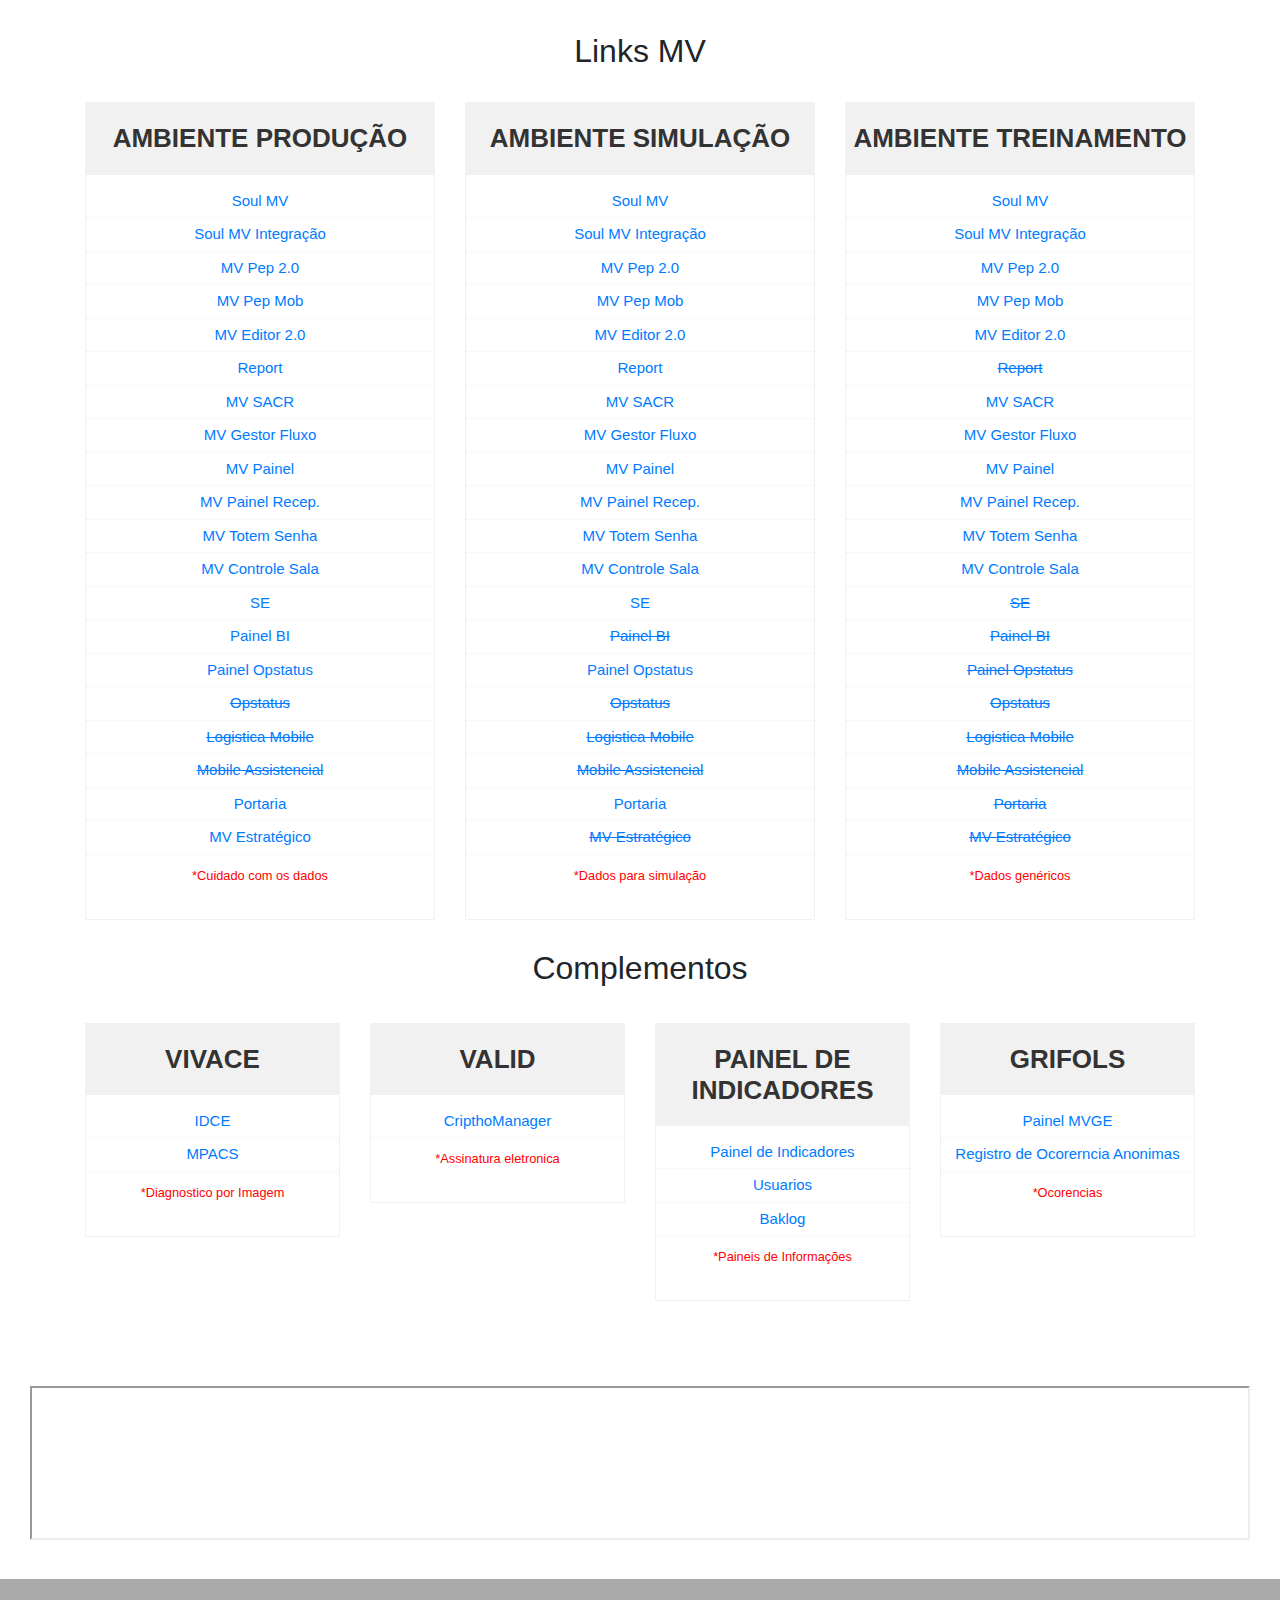
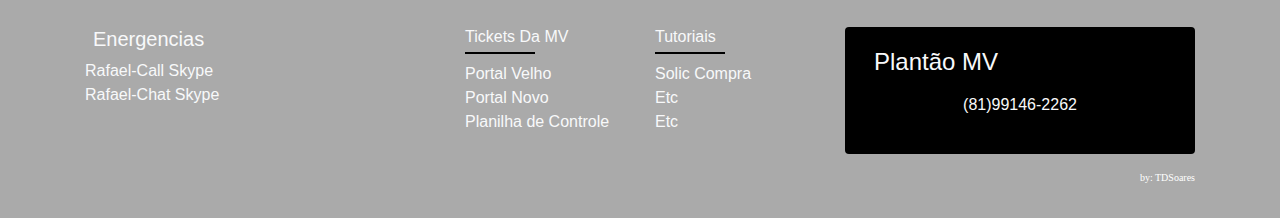
<file: index.html>
<!DOCTYPE html>
<html lang="pt-br">

<head>
	<meta charset="utf-8">
	<meta name="viewport" content="width=device-width, initial-scale=1, shrink-to-fit=no">
	<title>INOVA</title>
	<!-- CSS Bootstrap !-->
	<link rel="stylesheet" type="text/css" href="./src/css/bootstrap.min.css">
	<!-- CSS Personalizada !-->
	<link rel="stylesheet" type="text/css" href="./src/css/estilo.css">
	<!-- Fonte par Icones !-->
	<link rel="stylesheet" href="https://use.fontawesome.com/releases/v5.0.10/css/all.css"
		integrity="sha384-+d0P83n9kaQMCwj8F4RJB66tzIwOKmrdb46+porD/OvrJ+37WqIM7UoBtwHO6Nlg" crossorigin="inova">
</head>

<body>


	<!-- Seção de Links !-->
	<div class="container-fluid">
		<div class="my-2 py-4">
			<section class="container">
				<header class="col-md-12">
					<h2 class="text-center">Links MV</h2>
				</header>
				<div class="row py-4">
					<div class="col-sm-6 col-md-4 col-xs-12">
						<div class="tabela-pre sombra">
							<div class="pre-detalhe">
								<h2>Ambiente Produção</h2>
								<ul>
									<li><a href="http://soulprd.inovasaudesa.com.br" target="_blank">Soul MV</a></li>
									<li><a href="http://soulprd.inovasaudesa.com.br/integracao" target="_blank">Soul MV
											Integração</a></li>
									<li><a href="http://soulprd.inovasaudesa.com.br/mvpep" target="_blank">MV Pep
											2.0</a></li>
									<li><a href="http://soulprd.inovasaudesa.com.br/mvpep/mob" target="_blank">MV Pep
											Mob</a></li>
									<li><a href="http://soulprd.inovasaudesa.com.br/mveditor" target="_blank">MV Editor
											2.0</a></li>
									<li><a href="http://soulprd.inovasaudesa.com.br/report-designer/"
											target="_blank">Report</a></li>
									<li><a href="http://soulprd.inovasaudesa.com.br/mvsacr/index.html"
											target="_blank">MV SACR</a></li>
									<li><a href="http://soulprd.inovasaudesa.com.br/mvgestorfluxo/index.html"
											target="_blank">MV Gestor Fluxo</a></li>
									<li><a href="http://soulprd.inovasaudesa.com.br/mvpainel/index.html"
											target="_blank">MV Painel</a></li>
									<li><a href="http://soulprd.inovasaudesa.com.br/mvpainelrecepcao/index.html"
											target="_blank">MV Painel Recep.</a></li>
									<li><a href="http://soulprd.inovasaudesa.com.br/mvtotemsenha/index.html"
											target="_blank">MV Totem Senha</a></li>
									<li><a href="http://soulprd.inovasaudesa.com.br/mvcontrolesala/index.html"
											target="_blank">MV Controle Sala</a></li>
									<li><a href="http://ec2-54-233-140-125.sa-east-1.compute.amazonaws.com/SE_PRD"
											target="_blank">SE</a></li>
									<li><a href="http://ec2-54-233-140-125.sa-east-1.compute.amazonaws.com/Painel_PRD"
											target="_blank">Painel BI</a></li>
									<li><a href="http://soulprd.inovasaudesa.com.br/painel-centro-cirurgico"
											target="_blank">Painel Opstatus</a></li>
									<li><a href="#" target="_blank"><strike>Opstatus</strike></a></li>
									<li><a href="#" target="_blank"><strike>Logistica Mobile</strike></a></li>
									<li><a href="#" target="_blank"><strike>Mobile Assistencial</strike></a></li>
									<li><a href="http://soulprd.inovasaudesa.com.br/mvportaria/"
											target="_blank">Portaria</a></li>
									<li><a href="http://ec2-54-233-140-125.sa-east-1.compute.amazonaws.com/Auth_SE/app/?chave=%2b218CUhUHaHtzXCSCJDsj%2bdDWV9NairIOeRtJ8QBRfhyNbByN2QeDHqNJD5L%2bUQI6IGZF2XqXHQtw1dOfKZTdWIY4BGfgysHx42%2bFhZMqR0PR16iq5K8RWE8CF0NBzEs6ib8he6tzDx7%2bauIr9DjWAKYQdfolQlfyx2rim2LKVD%2fkBOLJnTdHIx6%2bIwVIyjquPCI458qmJdOcp5RT0F%2fapwshYZlL8PfgkxVoZVZOAnAWR16Eztfzg3tSE9N6QLe0rVX1%2fG29Wjxk%2foAYhLfgD2iBJtQxPgbEIsLrQz761s9UeV2RrRSkKBGDPuBuuhTpdzf90uT0JhSZN%2f%2fDf8UkaKBxlBfErxB28td%2fkkcNAMJ4Bultvh4XBpGblO7KWiQ4BBlN3u76z9GdfJEuSxr5bPRtIHBM7bGowCYdq%2b9rpJo5nH6Lcljg9%2bMaRQQigDCX57i%2f0sGqxvP9XaVzCAAg8nqTqrVudLib3HCMZZ1WucWzgxYreZ9828o9cGkNvbs5JsqRmPTCa3pKq%2fYO2rOgOIfGalzJ2kNM2O%2buVkTTm80Ir0Nf5NRVH%2f6dXFldpvzkny6bKLmGiUD8XHMGt71bOY0CgOIvQMEs0pZd1EXRYb43K3HjMlX9U%2fPhZ9m%2bUaYJAMYB7Xke%2b57xlvzEn6tx7EJaPYnmCN9dwpro6es3gapvdul7aHVvX%2fBtaWeotXuqHahI01dqcA8AZzHxjORX73aIxMolDIeH%2funWknl4L0yfcydghwO10rvVUL1qU2D"
											target="_blank">MV Estratégico</a></li>
								</ul>
							</div>
							<div class="small-red">
								<small>*Cuidado com os dados</small>
							</div>
						</div>
					</div>

					<div class="col-sm-6 col-md-4 col-xs-12">
						<div class="tabela-pre sombra">
							<div class="pre-detalhe">
								<h2>Ambiente Simulação</h2>
								<ul>
									<li><a href="http://soulsml.inovasaudesa.com.br:81/soul-mv" target="_blank">Soul
											MV</a></li>
									<li><a href="http://soulsml.inovasaudesa.com.br:81/integracao" target="_blank">Soul
											MV
											Integração</a></li>
									<li><a href="http://soulsml.inovasaudesa.com.br:81/mvpep" target="_blank">MV Pep
											2.0</a></li>
									<li><a href="http://soulsml.inovasaudesa.com.br:81/mvpep/mob" target="_blank">MV Pep
											Mob</a></li>
									<li><a href="http://soulsml.inovasaudesa.com.br:81/mveditor" target="_blank">MV
											Editor
											2.0</a></li>
									<li><a href="http://soulsml.inovasaudesa.com.br/report-designer"
											target="_blank">Report</a></li>
									<li><a href="http://soulsml.inovasaudesa.com.br/mvsacr/index.html"
											target="_blank">MV SACR</a></li>
									<li><a href="http://soulsml.inovasaudesa.com.br/mvgestorfluxo/index.html"
											target="_blank">MV Gestor Fluxo</a></li>
									<li><a href="http://soulsml.inovasaudesa.com.br/mvpainel/index.html"
											target="_blank">MV Painel</a></li>
									<li><a href="http://soulsml.inovasaudesa.com.br/mvpainelrecepcao/index.html"
											target="_blank">MV Painel Recep.</a></li>
									<li><a href="http://soulsml.inovasaudesa.com.br/mvtotemsenha/index.html"
											target="_blank">MV Totem Senha</a></li>
									<li><a href="http://soulsml.inovasaudesa.com.br/mvcontrolesala/index.htm"
											target="_blank">MV Controle Sala</a></li>
									<li><a href="http://ec2-54-233-140-125.sa-east-1.compute.amazonaws.com/SE_sml"
											target="_blank">SE</a></li>
									<li><a href="#" target="_blank"><strike>Painel BI</strike></a></li>
									<li><a href="http://soulsml.inovasaudesa.com.br/painel-centro-cirurgico"
											target="_blank">Painel Opstatus</a></li>
									<li><a href="#" target="_blank"><strike>Opstatus</strike></a></li>
									<li><a href="#" target="_blank"><strike>Logistica Mobile</strike></a></li>
									<li><a href="#" target="_blank"><strike>Mobile Assistencial</strike></a></li>
									<li><a href="http://soulsml.inovasaudesa.com.br/mvportaria/"
											target="_blank">Portaria</a></li>
									<li><a href="#" target="_blank"><strike>MV Estratégico</strike></a></li>
								</ul>
							</div>
							<div class="small-red">
								<small>*Dados para simulação</small>
							</div>
						</div>
					</div>

					<div class="col-sm-6 col-md-4 col-xs-12">
						<div class="tabela-pre sombra">
							<div class="pre-detalhe">
								<h2>Ambiente Treinamento</h2>
								<ul>
									<li><a href="http://soultrn.inovasaudesa.com.br" target="_blank">Soul MV</a></li>
									<li><a href="http://soultrn.inovasaudesa.com.br/integracao" target="_blank">Soul MV
											Integração</a></li>
									<li><a href="http://soultrn.inovasaudesa.com.br/mvpep" target="_blank">MV Pep
											2.0</a></li>
									<li><a href="http://soultrn.inovasaudesa.com.br/mvpep/mob" target="_blank">MV Pep
											Mob</a></li>
									<li><a href="http://soultrn.inovasaudesa.com.br/mveditor" target="_blank">MV Editor
											2.0</a></li>
									<li><a href="#" target="_blank"><strike>Report</strike></a></li>
									<li><a href="http://soultrn.inovasaudesa.com.br/mvsacr/index.html"
											target="_blank">MV SACR</a></li>
									<li><a href="http://soultrn.inovasaudesa.com.br/mvgestorfluxo/index.html"
											target="_blank">MV Gestor Fluxo</a></li>
									<li><a href="http://soultrn.inovasaudesa.com.br/mvpainel/index.html"
											target="_blank">MV Painel</a></li>
									<li><a href="http://soultrn.inovasaudesa.com.br/mvpainelrecepcao/index.html"
											target="_blank">MV Painel Recep.</a></li>
									<li><a href="http://soultrn.inovasaudesa.com.br/mvtotemsenha/index.html"
											target="_blank">MV Totem Senha</a></li>
									<li><a href="http://soultrn.inovasaudesa.com.br/mvcontrolesala/index.html"
											target="_blank">MV Controle Sala</a></li>
									<li><a href="#" target="_blank"><strike>SE</strike></a></li>
									<li><a href="#" target="_blank"><strike>Painel BI</strike></a></li>
									<li><a href="#" target="_blank"><strike>Painel Opstatus</strike></a></li>
									<li><a href="#" target="_blank"><strike>Opstatus</strike></a></li>
									<li><a href="#" target="_blank"><strike>Logistica Mobile</strike></a></li>
									<li><a href="#" target="_blank"><strike>Mobile Assistencial</strike></a></li>
									<li><a href="#" target="_blank"><strike>Portaria</strike></a></li>
									<li><a href="#" target="_blank"><strike>MV Estratégico</strike></a></li>
								</ul>
							</div>
							<div class="small-red">
								<small>*Dados genéricos</small>
							</div>
						</div>
					</div>
				</div>
			</section>
		</div>
	</div>

	<!-- Complementos -->
	<div class="container-fluid">
		<div class="my-2 py-4">
			<section class="container">
				<header class="col-md-12 mag">
					<h2 class="text-center">Complementos</h2>
				</header>
				<div class="row py-4">
					<div class="col-sm-6 col-md-3 col-xs-12">
						<div class="tabela-pre sombra">
							<div class="pre-detalhe">
								<h2>Vivace</h2>
								<ul>
									<li><a href="http://172.31.100.95:81/idce/" target="_blank">IDCE</a></li>
									<li><a href="http://172.31.100.115:81/mpacs/" target="_blank">MPACS</a></li>
								</ul>
							</div>
							<div class="small-red">
								<small>*Diagnostico por Imagem</small>
							</div>
						</div>
					</div>

					<div class="col-sm-6 col-md-3 col-xs-12">
						<div class="tabela-pre sombra">
							<div class="pre-detalhe">
								<h2>VALID</h2>
								<ul>
									<li><a href="http://34.217.254.229/WSCryptoManagerR2/Keys/ListKeys.aspx"
											target="_blank">CripthoManager</a></li>
								</ul>
							</div>
							<div class="small-red">
								<small>*Assinatura eletronica</small>
							</div>
						</div>
					</div>

					<div class="col-sm-6 col-md-3 col-xs-12">
						<div class="tabela-pre sombra">
							<div class="pre-detalhe">
								<h2>Painel de Indicadores</h2>
								<ul>
									<li><a href="http://ec2-54-233-140-125.sa-east-1.compute.amazonaws.com/Painel_PRD/PRIVADO/Default.aspx"
											target="_blank">Painel de Indicadores</a></li>
									<li><a href="http://ec2-54-233-140-125.sa-east-1.compute.amazonaws.com/Painel_PRD/Cadastros/frm_cons_usuarios.aspx"
											target="_blank">Usuarios</a></li>
									<li><a href="http://ec2-54-233-140-125.sa-east-1.compute.amazonaws.com/Painel_PRD/Privado/PopupPortlet.aspx?cdPortlet=3331&isConfirmacao=N&PG_pgmvOficina=18,22,69;&PG_pgmvCdEmpresa=5&cdPortletConfig=62875"
											target="_blank">Baklog</a></li>
								</ul>
							</div>
							<div class="small-red">
								<small>*Paineis de Informações</small>
							</div>
						</div>
					</div>


					<div class="col-sm-6 col-md-3 col-xs-12">
						<div class="tabela-pre sombra">
							<div class="pre-detalhe">
								<h2>Grifols</h2>
								<ul>
									<li><a href="#" target="_blank">Painel MVGE</a></li>
									<li><a href="http://ec2-54-233-140-125.sa-east-1.compute.amazonaws.com/SE_PRD/?telaROC=true&organizacao=175"
											target="_blank">Registro de Ocorerncia Anonimas</a></li>
								</ul>
							</div>
							<div class="small-red">
								<small>*Ocorencias</small>
							</div>
						</div>
					</div>

				</div>
			</section>
		</div>
	</div>

	<!--Seção de baclog-->
	<div class="container-fluid">
		<div class="my-2 py-4">
			<div class="col-md-12">
				<div>
					<center><iframe name="interno" width="100%" height="100%"
							src="http://ec2-54-233-140-125.sa-east-1.compute.amazonaws.com/Painel_PRD/Privado/PopupPortlet.aspx?cdPortlet=3331&isConfirmacao=N&PG_pgmvOficina=18,22,69;&PG_pgmvCdEmpresa=5&cdPortletConfig=62875"></iframe>
					</center>
				</div>
			</div>
		</div>
	</div>

	<!-- Rodapé !-->
	<footer class="container-fluid bg-rodape1">
		<div class="container py-5">
			<div class="row">
				<div class="col-md-4">
					<h5 class="text-light align-middle"><i
							class="fas fa-info-circle fa-2x mr-2 text-light"></i>Energencias</h5>
					<ul class="text-light">
						<li><a href="skype:faelqg?call" class="text-light"><i class="fa fa-angle-right"></i>Rafael-Call
								Skype</a></li>
						<li><a href="skype:faelqg?chat" class="text-light"><i class="fa fa-angle-right"></i>Rafael-Chat
								Skype</a></li>
					</ul>
				</div>
				<div class="col-md-4">
					<div class="row">
						<div class="col-md-6">
							<h6 class="text-light">Tickets Da MV<span class="underline-footer"></span></h6>
							<ul class="text-light">
								<li><a href="#" class="text-light">Portal Velho</a></li>
								<li><a href="#" class="text-light">Portal Novo</a></li>
								<li><a href="./arq/tickts.xlsx" class="text-light">Planilha de Controle</a></li>
							</ul>
						</div>
						<div class="col-md-6">
							<h6 class="text-light">Tutoriais<span class="underline-footer"></span></h6>
							<ul class="text-light">
								<li><a href="#" class="text-light">Solic Compra</a></li>
								<li><a href="#" class="text-light">Etc</a></li>
								<li><a href="#" class="text-light">Etc</a></li>
							</ul>
						</div>
					</div>
				</div>
				<div class="col-md-4">
					<div class="card text-light mb-3 bg-card-rodape">
						<div class="card-body">
							<h4 class="card-title"><i class="far fa-building mr-2 fa-2x icon-banner-rodape"></i>Plantão
								MV</h4>
							<p class="card-text text-justify styke">
								<center>(81)99146-2262</center>
							</p>
						</div>
					</div>
				</div>
			</div>
			<p class="name">by: TDSoares</p>
		</div>
	</footer>

	<!-- Js Bootstrap !-->
	<script type="text/javascript" src="./src/js/jquery.min.js"></script>
	<script type="text/javascript" src="./src/js/bootstrap.min.js"></script>
	<script type="text/javascript" src="./src/js/jquery.counterup.min.js"></script>
	<script type="text/javascript" src="./src/js/waypoints.min.js"></script>
	<script type="text/javascript" src="./src/js/main.js"></script>
</body>

</html>
</file>
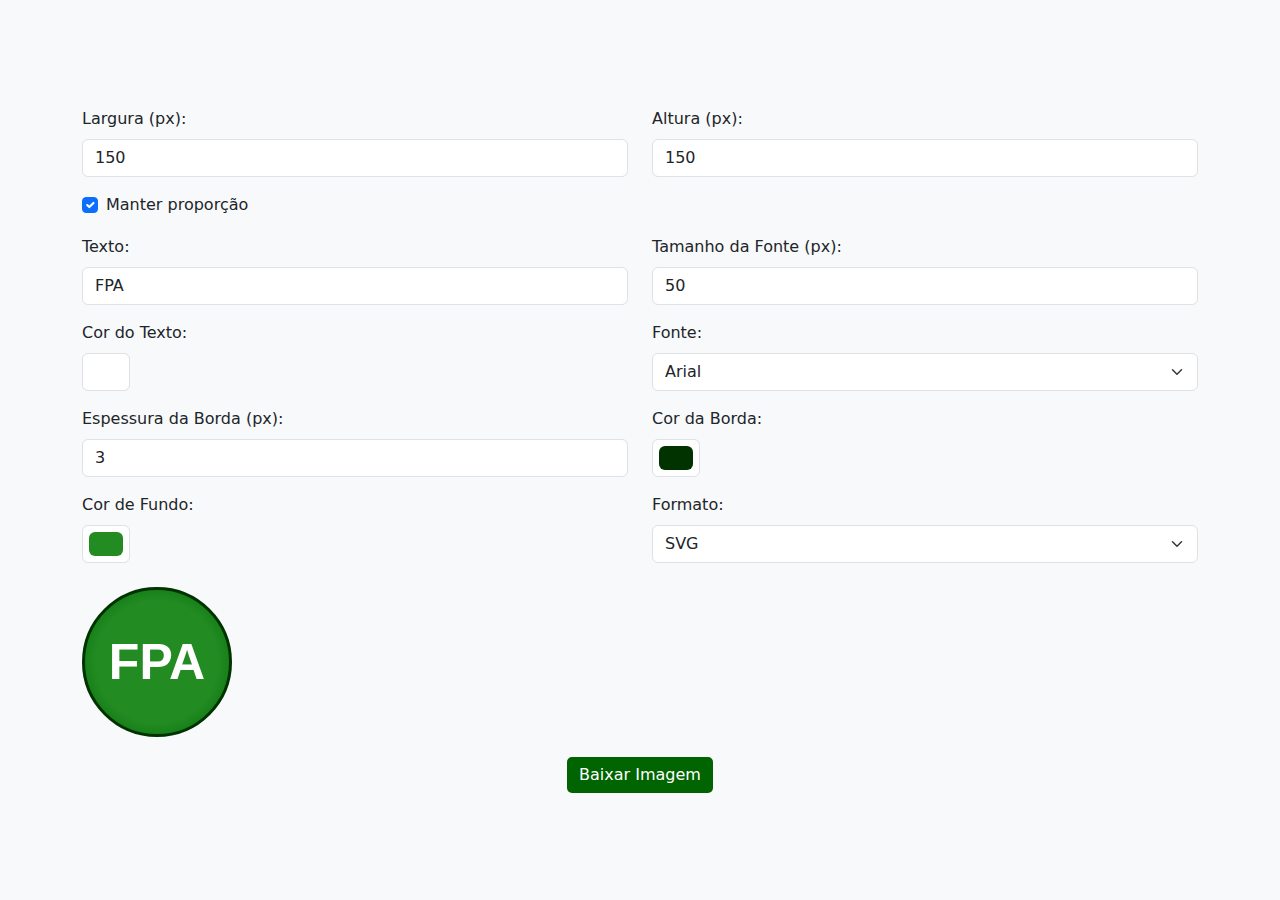
<file: gera_icons.html>
<!DOCTYPE html>
<html lang="en">
<head>
    <meta charset="UTF-8">
    <meta name="viewport" content="width=device-width, initial-scale=1.0">
    <title>Circulo FPA</title>
    <!-- Bootstrap 5 CSS -->
    <link href="https://cdn.jsdelivr.net/npm/bootstrap@5.3.0/dist/css/bootstrap.min.css" rel="stylesheet">
    <style>
        .circle {
            width: 150px;
            height: 150px;
            background: radial-gradient(circle, #228B22 60%, #006400);
            border: 3px solid #003300;
            border-radius: 50%;
            display: flex;
            justify-content: center;
            align-items: center;
            font-size: 50px;
            font-weight: bold;
            color: white;
            text-align: center;
            margin-bottom: 20px;
        }

        .download button {
            background-color: #006400;
            color: white;
            border: none;
            border-radius: 5px;
        }

        .download button:hover {
            background-color: #003300;
        }
    </style>
</head>
<body class="d-flex flex-column align-items-center justify-content-center min-vh-100 bg-light">
    <div class="container">
        <div class="controls mb-4">
            <div class="row gy-3">
                <div class="col-md-6">
                    <label for="width" class="form-label">Largura (px):</label>
                    <input type="number" id="width" class="form-control" value="150" min="10">
                </div>
                <div class="col-md-6">
                    <label for="height" class="form-label">Altura (px):</label>
                    <input type="number" id="height" class="form-control" value="150" min="10">
                </div>
                <div class="col-md-12">
                    <div class="form-check">
                        <input type="checkbox" id="keepAspectRatio" class="form-check-input" checked>
                        <label for="keepAspectRatio" class="form-check-label">Manter proporção</label>
                    </div>
                </div>
                <div class="col-md-6">
                    <label for="text" class="form-label">Texto:</label>
                    <input type="text" id="text" class="form-control" value="FPA">
                </div>
                <div class="col-md-6">
                    <label for="fontSize" class="form-label">Tamanho da Fonte (px):</label>
                    <input type="number" id="fontSize" class="form-control" value="50" min="10">
                </div> 
                <div class="col-md-6">
                    <label for="textColor" class="form-label">Cor do Texto:</label>
                    <input type="color" id="textColor" class="form-control form-control-color" value="#FFFFFF">
                </div>
                <div class="col-md-6">
                    <label for="font" class="form-label">Fonte:</label>
                    <select id="font" class="form-select">
                        <option value="Arial" selected>Arial</option>
                        <option value="Verdana">Verdana</option>
                        <option value="Tahoma">Tahoma</option>
                        <option value="Courier New">Courier New</option>
                    </select>
                </div>
                <div class="col-md-6">
                    <label for="borderWidth" class="form-label">Espessura da Borda (px):</label>
                    <input type="number" id="borderWidth" class="form-control" value="3" min="1">
                </div>
                <div class="col-md-6">
                    <label for="borderColor" class="form-label">Cor da Borda:</label>
                    <input type="color" id="borderColor" class="form-control form-control-color" value="#003300">
                </div>
                <div class="col-md-6">
                    <label for="circleBackground" class="form-label">Cor de Fundo:</label>
                    <input type="color" id="circleBackground" class="form-control form-control-color" value="#228B22">
                </div>
                <div class="col-md-6">
                    <label for="format" class="form-label">Formato:</label>
                    <select id="format" class="form-select">
                        <option value="svg" selected>SVG</option>
                        <option value="png">PNG</option>
                    </select>
                </div>
            </div>
        </div>

        <div class="circle" id="circle"><span style="font-family: Arial, sans-serif;">FPA</span></div>

        <div class="download text-center">
            <button class="btn btn-success" onclick="downloadImage()">Baixar Imagem</button>
        </div>
    </div>

    <script>
        // Todo o código JavaScript original permanece o mesmo
        const widthInput = document.getElementById('width');
        const heightInput = document.getElementById('height');
        const keepAspectRatioCheckbox = document.getElementById('keepAspectRatio');
        const textInput = document.getElementById('text');
        const textColorInput = document.getElementById('textColor');
        const fontSelect = document.getElementById('font');
        const borderWidthInput = document.getElementById('borderWidth');
        const borderColorInput = document.getElementById('borderColor');
        const circleBackgroundInput = document.getElementById('circleBackground');
        const formatSelect = document.getElementById('format');
        const circleElement = document.getElementById('circle');
        const textElement = circleElement.querySelector('span');
        const fontSizeInput = document.getElementById('fontSize');
fontSizeInput.addEventListener('input', () => {
    const fontSize = `${fontSizeInput.value}px`;
    textElement.style.fontSize = fontSize;
});



        widthInput.addEventListener('input', () => {
            if (keepAspectRatioCheckbox.checked) {
                const aspectRatio = 150 / 150;
                heightInput.value = Math.round(widthInput.value / aspectRatio);
            }
        });

        heightInput.addEventListener('input', () => {
            if (keepAspectRatioCheckbox.checked) {
                const aspectRatio = 150 / 150;
                widthInput.value = Math.round(heightInput.value * aspectRatio);
            }
        });

        textInput.addEventListener('input', () => {
            textElement.textContent = textInput.value;
        });

        textColorInput.addEventListener('input', () => {
            textElement.style.color = textColorInput.value;
        });

        fontSelect.addEventListener('change', () => {
            textElement.style.fontFamily = fontSelect.value;
        });

        borderWidthInput.addEventListener('input', () => {
            circleElement.style.borderWidth = `${borderWidthInput.value}px`;
        });

        borderColorInput.addEventListener('input', () => {
            circleElement.style.borderColor = borderColorInput.value;
        });

        circleBackgroundInput.addEventListener('input', () => {
            circleElement.style.background = circleBackgroundInput.value;
        });

        function downloadImage() {
    const width = parseInt(document.getElementById('width').value, 10);
    const height = parseInt(document.getElementById('height').value, 10);
    const format = document.getElementById('format').value;
    const text = document.getElementById('text').value;
    const textColor = document.getElementById('textColor').value;
    const font = document.getElementById('font').value;
    const borderWidth = parseInt(document.getElementById('borderWidth').value, 10);
    const borderColor = document.getElementById('borderColor').value;
    const circleBackground = document.getElementById('circleBackground').value;

    const fontSize = Math.min(width, height) / 3; // Ajusta o tamanho da fonte proporcionalmente

    if (format === 'svg') {
        downloadImageAsSVG(width, height, fontSize, text, textColor, font, borderWidth, borderColor, circleBackground);
    } else if (format === 'png') {
        downloadImageAsPNG(width, height, fontSize, text, textColor, font, borderWidth, borderColor, circleBackground);
    }
}

function downloadImageAsSVG(width, height, fontSize, text, textColor, font, borderWidth, borderColor, circleBackground) {
    const svgNamespace = "http://www.w3.org/2000/svg";

    const svg = `
        <svg xmlns="${svgNamespace}" width="${width}" height="${height}" viewBox="0 0 ${width} ${height}">
            <circle cx="${width / 2}" cy="${height / 2}" r="${Math.min(width, height) / 2 - borderWidth}" 
                fill="${circleBackground}" stroke="${borderColor}" stroke-width="${borderWidth}" />
            <text x="50%" y="50%" dy=".3em" text-anchor="middle" font-size="${fontSize}" 
                font-family="${font}" fill="${textColor}" font-weight="bold">${text}</text>
        </svg>
    `;

    const blob = new Blob([svg], { type: "image/svg+xml;charset=utf-8" });
    const url = URL.createObjectURL(blob);

    const link = document.createElement("a");
    link.href = url;
    link.download = "circle_fpa.svg";
    document.body.appendChild(link);
    link.click();
    document.body.removeChild(link);

    URL.revokeObjectURL(url);
}

function downloadImageAsPNG(width, height, fontSize, text, textColor, font, borderWidth, borderColor, circleBackground) {
    const canvas = document.createElement("canvas");
    canvas.width = width;
    canvas.height = height;
    const ctx = canvas.getContext("2d");

    // Fundo do círculo
    ctx.fillStyle = circleBackground;
    ctx.beginPath();
    ctx.arc(width / 2, height / 2, Math.min(width, height) / 2 - borderWidth, 0, Math.PI * 2);
    ctx.closePath();
    ctx.fill();

    // Borda do círculo
    ctx.strokeStyle = borderColor;
    ctx.lineWidth = borderWidth;
    ctx.stroke();

    // Texto centralizado
    ctx.fillStyle = textColor;
    ctx.font = `bold ${fontSize}px ${font}`;
    ctx.textAlign = "center";
    ctx.textBaseline = "middle";
    ctx.fillText(text, width / 2, height / 2);

    // Converter para PNG e baixar
    const link = document.createElement("a");
    link.href = canvas.toDataURL("image/png");
    link.download = "circle_fpa.png";
    document.body.appendChild(link);
    link.click();
    document.body.removeChild(link);
}



    </script>
    <!-- Bootstrap 5 JS Bundle -->
    <script src="https://cdn.jsdelivr.net/npm/bootstrap@5.3.0/dist/js/bootstrap.bundle.min.js"></script>
</body>
</html>
</file>
<file: src/css/estilo.css>
/*Configurações da Seção de Linkss */
.tabela-pre{
	padding: 0 0 40px 0;
	margin: 0 auto;
	margin-bottom: 5px;
	text-align: center;
	background-color: #fff;
	border: 1px solid #f1f1f1;
}

.tabela-pre .pre-detalhe h2{
	font-size: 26px;
	font-weight: 700;
	color: #333;
	margin-bottom: 10px;
	text-transform: uppercase;
	background-color: #f1f1f1;
	padding: 20px 0;
}

.tabela-pre .pre-detalhe ul{
	margin-bottom: 8px;
	padding: 0 !important;
}

.tabela-pre .pre-detalhe ul li{
	padding: 5px;
	font-size: 15px;
	border-bottom: 1px dotted #f1f1f1;
	list-style: none;
}

.small-red{
	color: red;
	margin-bottom: -8px;
}


/* Rodapé */
.bg-rodape1{
	background-color: #aaaaaa;
}

.bg-rodape1 ul{
	-webkit-padding-start: 0;
}

.bg-rodape1 ul li {
	list-style: none;
}

.bg-card-rodape{
	background-color: #000000;
}


/* Configurações Gerais */

.underline-footer{
	content: '';
	border-top: 2px solid #000000;
	width: 70px;
	display: block;
	margin-top: 5px;
}

.sombra:hover{
	box-shadow: 0 0 20px 0 rgba(0,0,0,0.1)
}
.stike{
	text-align: center;
}
.name{
	font-family: 'Times New Roman', Times, serif;
	font-size: 10px;
	text-align: center;
	float: right;
	color: #fff;
	margin-bottom: -8px;
}
.mag{
	margin-bottom: 1%;
	margin-top: -5%;

}
</file>
